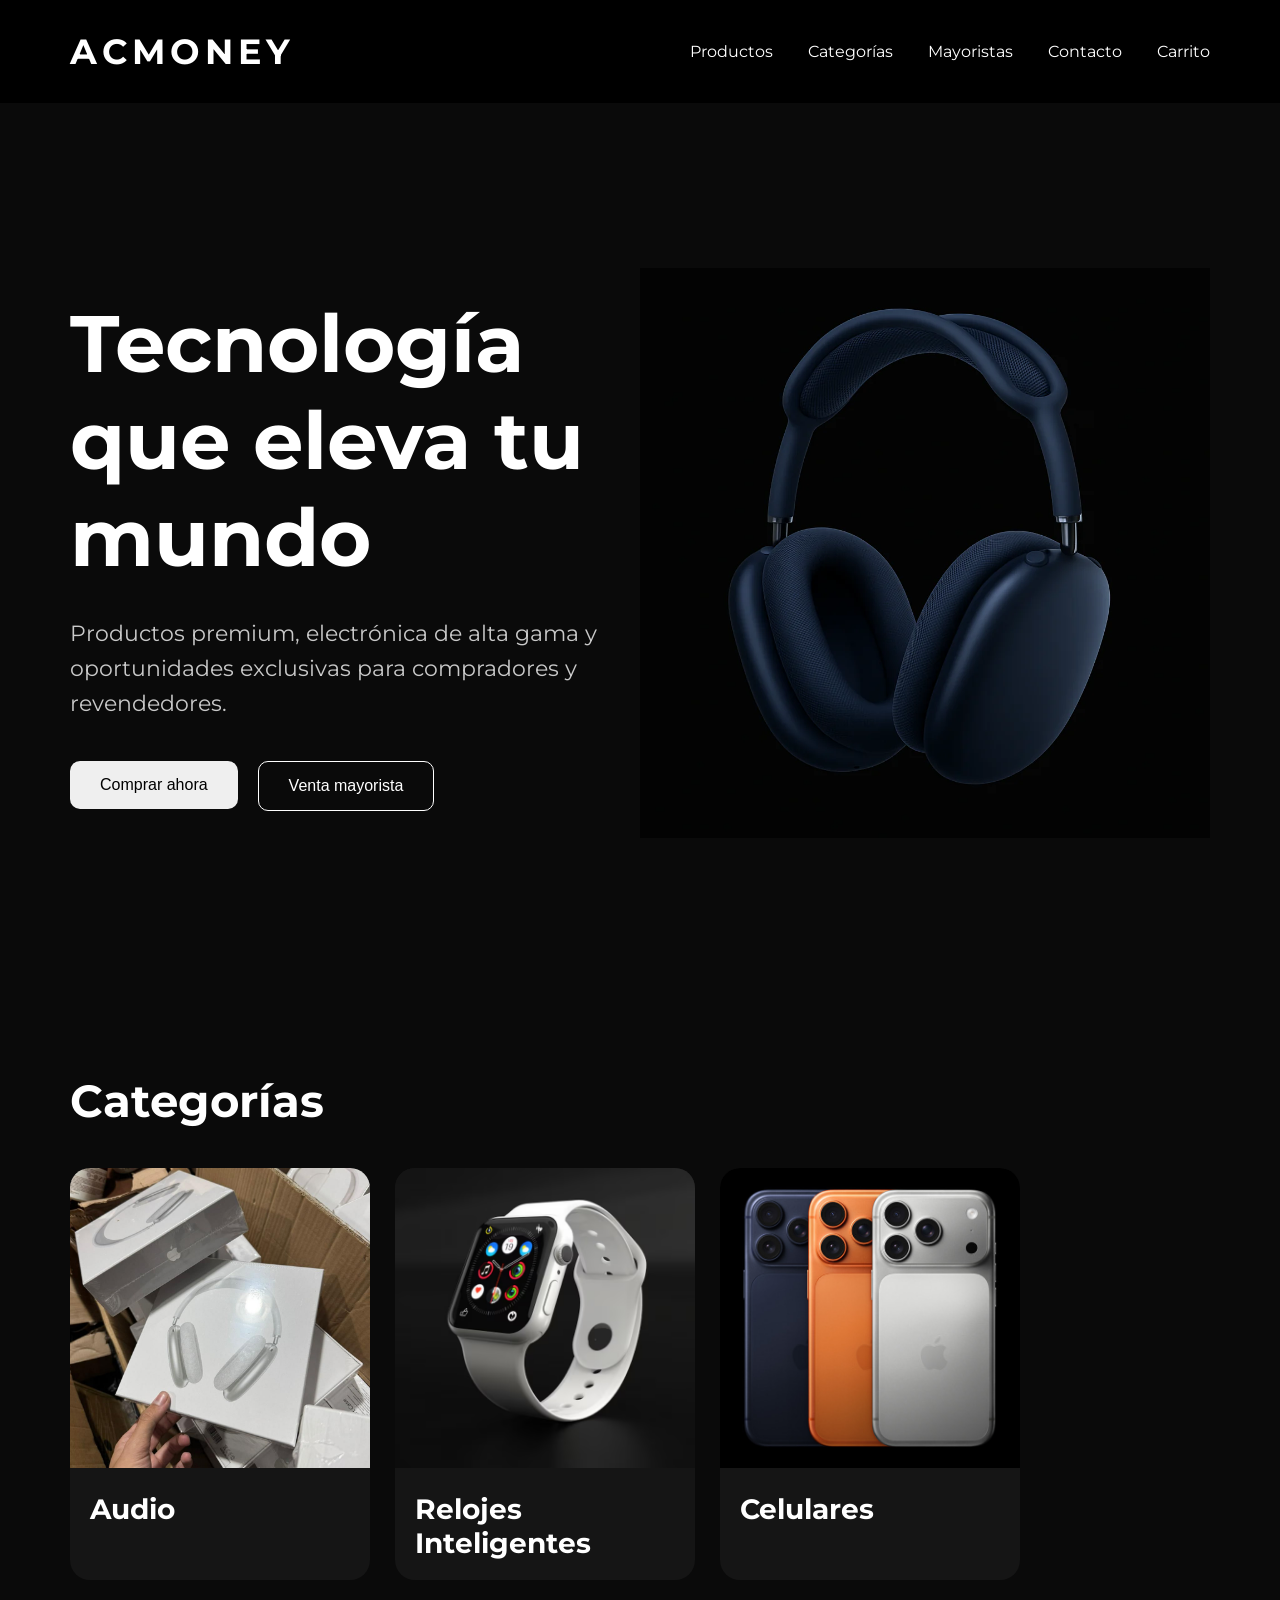
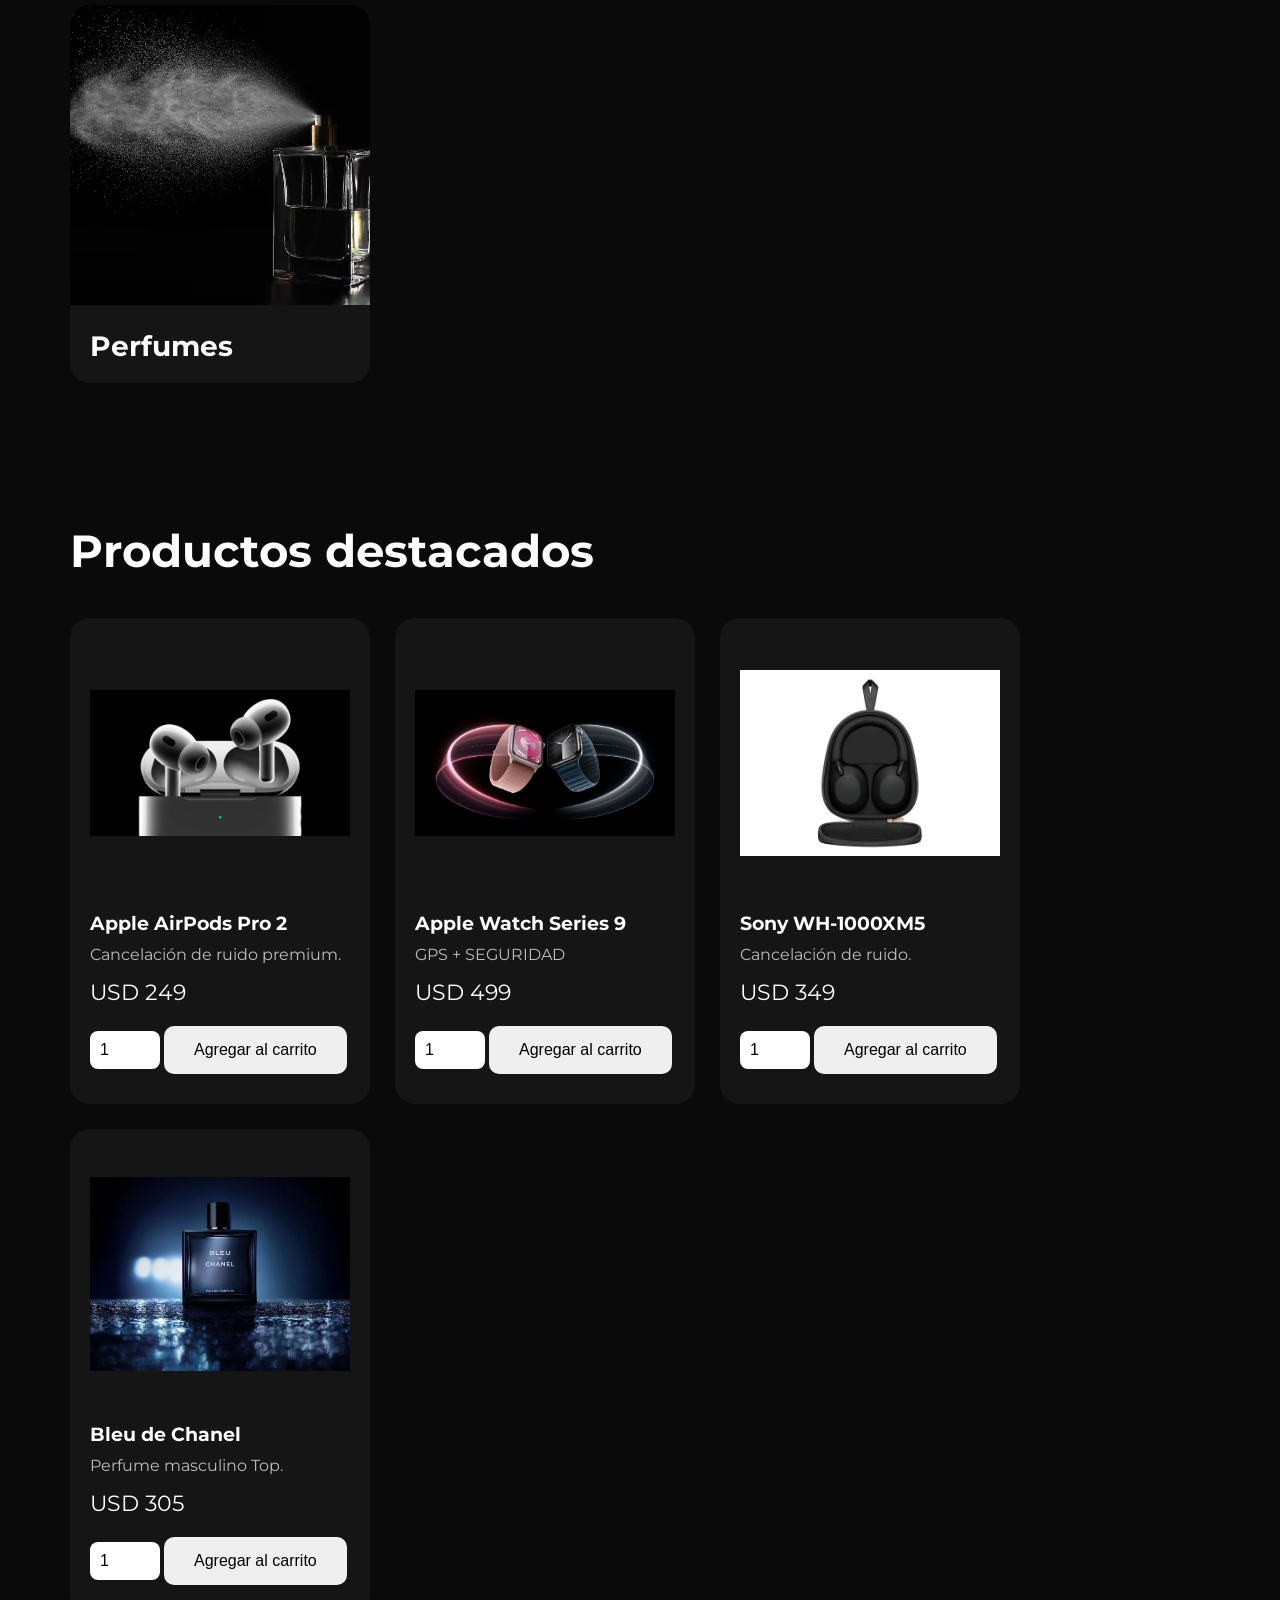
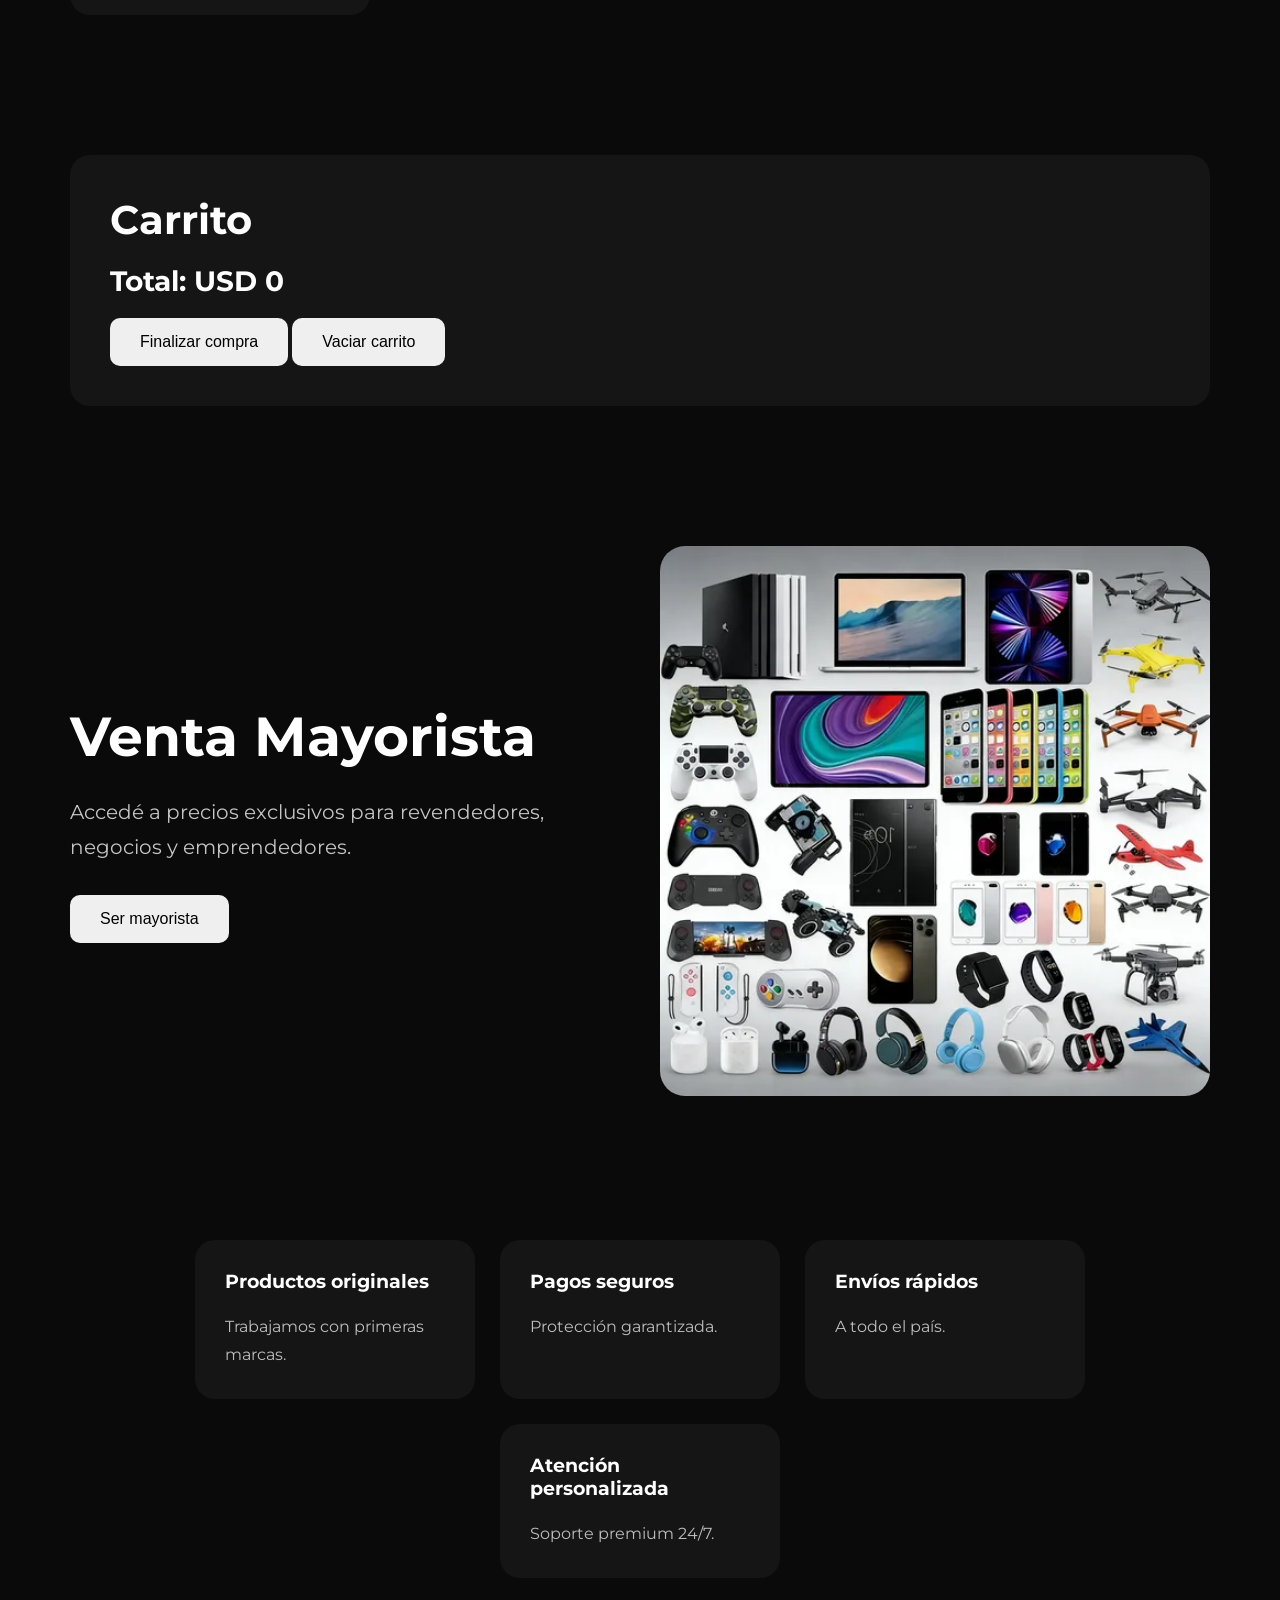
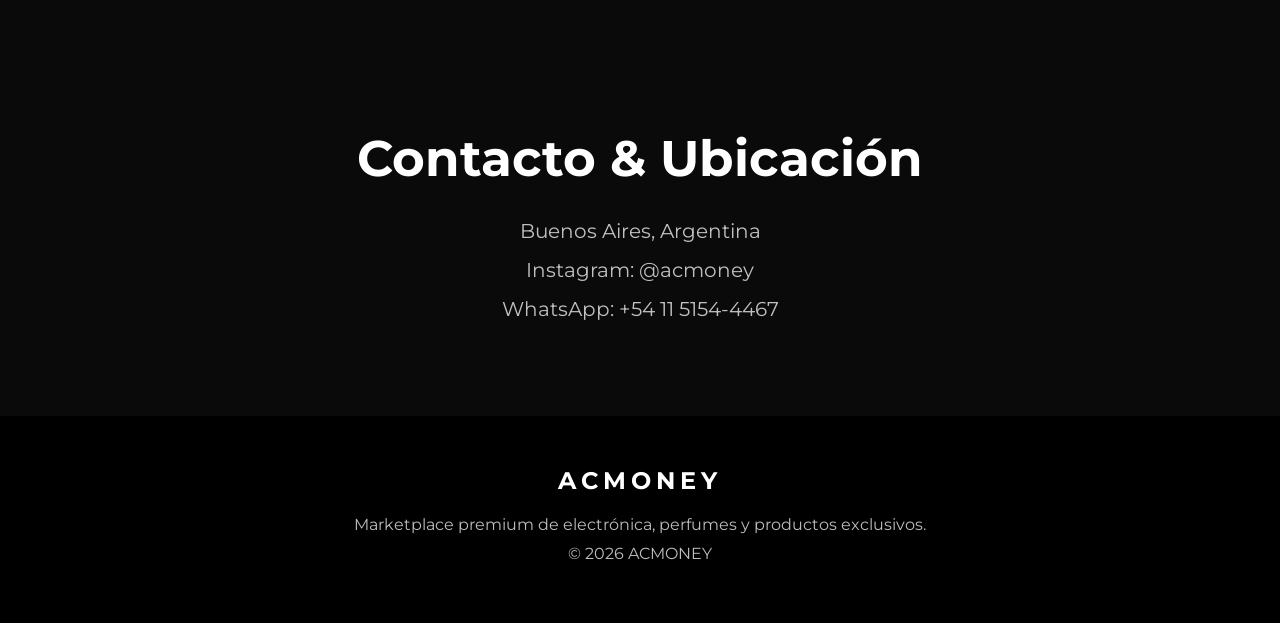
<file: index.html>
<!DOCTYPE html>
<html lang="es">
<head>
    <meta charset="UTF-8">
    <meta name="viewport" content="width=device-width, initial-scale=1.0">

    <title>ACMONEY</title>

    <link rel="stylesheet" href="estilos.css">

    <!-- GOOGLE FONTS -->
    <link rel="preconnect" href="https://fonts.googleapis.com">
    <link rel="preconnect" href="https://fonts.gstatic.com" crossorigin>

    <link href="https://fonts.googleapis.com/css2?family=Montserrat:wght@300;400;500;700;900&display=swap" rel="stylesheet">

</head>
<body>

    <!-- HEADER -->

    <header>

        <h1>ACMONEY</h1>

        <nav>
            <ul>
                <li><a href="#productos">Productos</a></li>
                <li><a href="#categorias">Categorías</a></li>
                <li><a href="#mayorista">Mayoristas</a></li>
                <li><a href="#contacto">Contacto</a></li>
                <li><a href="#carrito">Carrito</a></li>
            </ul>
        </nav>

    </header>


    <!-- HERO -->

    <section class="hero">

        <div class="hero_texto">

            <h2>Tecnología que eleva tu mundo</h2>

            <p>
                Productos premium, electrónica de alta gama y oportunidades
                exclusivas para compradores y revendedores.
            </p>

            <div class="hero_botones">
                <a href="#productos">
                   <button>Comprar ahora</button>
               </a>
                <a href="#mayorista">
    <button class="btn_secundario">
        Venta mayorista
    </button>
</a>
            </div>

        </div>

        <div class="hero_imagen">
            <img src="img/hero.png" alt="">
        </div>

    </section>


    <!-- CATEGORIAS -->

    <section class="categorias" id="categorias">

        <h2>Categorías</h2>

        <div class="contenedor_categorias">

            <a href="audio.html" class="categoria">

    <img src="img/audio.jpg" alt="">

    <h3>Audio</h3>

</a>

            <a href="relojes.html" class="categoria">

    <img src="img/watch.jpg" alt="">

    <h3>Relojes Inteligentes</h3>

</a>

           <a href="celulares.html" class="categoria">

    <img src="img/celulares.jpg" alt="">

    <h3>Celulares</h3>

</a>

           <a href="perfumes.html" class="categoria">

    <img src="img/perfume.jpg" alt="">

    <h3>Perfumes</h3>

</a>  

    </section>


    <!-- PRODUCTOS -->

   <section class="productos" id="productos">

        <div class="titulo_producto">
            <h2>Productos destacados</h2>
        </div>

        <div class="contenedor_productos">

            <div class="producto">

                <img src="img/airpods.jpg" alt="">

                <h3>Apple AirPods Pro 2</h3>

                <p>Cancelación de ruido premium.</p>

                <span>USD 249</span>

                <input type="number" id="cantidadAirpods" value="1" min="1">

<button onclick="agregarCarrito('AirPods Pro 2',249,document.getElementById('cantidadAirpods').value)">
    Agregar al carrito
</button>
            </div>


            <div class="producto">

                <img src="img/applewatch.jpg" alt="">

                <h3>Apple Watch Series 9</h3>

                <p>GPS + SEGURIDAD</p>

                <span>USD 499</span>

                <input type="number" id="cantidadWatch" value="1" min="1">

<button onclick="agregarCarrito('Apple Watch Series 9',499,document.getElementById('cantidadWatch').value
)">
    Agregar al carrito
</button>
            </div>


            <div class="producto">

                <img src="img/auriculares.jpg" alt="">

                <h3>Sony WH-1000XM5</h3>

                <p>Cancelación de ruido.</p>

                <span>USD 349</span>

 <input type="number" id="cantidadauriculares" value="1" min="1">

 <button onclick="agregarCarrito('Sony WH-1000XM5',349,document.getElementById('cantidadauriculares').value)">
    Agregar al carrito
</button>

            </div>


            <div class="producto">

                <img src="img/BleudeChanel.jpg" alt="">

                <h3>Bleu de Chanel</h3>

                <p>Perfume masculino Top.</p>

                <span>USD 305</span>

               <input type="number" id="cantidadBleudeChanel" value="1" min="1">

 <button onclick="agregarCarrito('Bleu de Chanel',305,document.getElementById('cantidadBleudeChanel').value)">
    Agregar al carrito
</button>

            </div>

        </div>

    </section>
<section class="carrito" id="carrito">

    <h2>Carrito</h2>

    <ul id="listaCarrito"></ul>

    <h3 id="total">
        Total: USD 0
    </h3>

    <button onclick="finalizarCompra()">
        Finalizar compra
    </button>

    <button onclick="vaciarCarrito()">
    Vaciar carrito
</button>

</section>

    <!-- MAYORISTAS -->

    <section class="mayorista" id="mayorista">

        <div class="mayorista_texto">

            <h2>Venta Mayorista</h2>

            <p>
                Accedé a precios exclusivos para revendedores,
                negocios y emprendedores.
            </p>

            <button onclick="mayorista()">
    Ser mayorista
</button>
        </div>

        <div class="mayorista_imagen">
            <img src="img/mayorista.jpg" alt="">
        </div>

    </section>


    <!-- BENEFICIOS -->

    <section class="beneficios">

        <div class="beneficio">
            <h3>Productos originales</h3>
            <p>Trabajamos con primeras marcas.</p>
        </div>

        <div class="beneficio">
            <h3>Pagos seguros</h3>
            <p>Protección garantizada.</p>
        </div>

        <div class="beneficio">
            <h3>Envíos rápidos</h3>
            <p>A todo el país.</p>
        </div>

        <div class="beneficio">
            <h3>Atención personalizada</h3>
            <p>Soporte premium 24/7.</p>
        </div>

    </section>


    <!-- CONTACTO -->

    <section class="contacto" id="contacto">

        <h2>Contacto & Ubicación</h2>

        <p>Buenos Aires, Argentina</p>

        <p>Instagram: @acmoney</p>

        <p>WhatsApp: +54 11 5154-4467</p>

    </section>


    <!-- FOOTER -->

    <footer>

        <h2>ACMONEY</h2>

        <p>
            Marketplace premium de electrónica,
            perfumes y productos exclusivos.
        </p>

        <p>© 2026 ACMONEY</p>

    </footer>
<script>

let productos = JSON.parse(localStorage.getItem("carrito")) || [];

actualizarCarrito();

function agregarCarrito(nombre, precio, cantidad){

    cantidad = parseInt(cantidad);

    productos.push({
        nombre: nombre,
        precio: precio,
        cantidad: cantidad
    });

    localStorage.setItem(
        "carrito",
        JSON.stringify(productos)
    );

    actualizarCarrito();
}

function actualizarCarrito(){

    let lista = document.getElementById("listaCarrito");

    let total = 0;

    lista.innerHTML = "";

    for(let i = 0; i < productos.length; i++){

        let subtotal =
        productos[i].precio * productos[i].cantidad;

        total += subtotal;

        lista.innerHTML += `
            <li>
                ${productos[i].nombre}
                x${productos[i].cantidad}
                - USD ${subtotal}
            </li>
        `;
    }

    document.getElementById("total").innerHTML =
    "Total: USD " + total;
}

function finalizarCompra(){

    let mensaje =
    "Hola, quiero realizar una compra en ACMONEY.%0A%0A";

    let total = 0;

    mensaje += "Productos:%0A";

    for(let i = 0; i < productos.length; i++){

        let subtotal =
        productos[i].precio * productos[i].cantidad;

        total += subtotal;

        mensaje +=
        "- " +
        productos[i].nombre +
        " x" +
        productos[i].cantidad +
        " - USD " +
        subtotal +
        "%0A";
    }

    mensaje += "%0A";

    mensaje += "Total: USD " + total;

    window.open(
    "https://wa.me/5491151544467?text=" + mensaje
    );
}
function mayorista(){

    let mensaje =
    "Hola, quiero información para comprar al por mayor en ACMONEY.";

    window.open(
    "https://wa.me/5491151544467?text=" +
    encodeURIComponent(mensaje)
    );
}

function vaciarCarrito(){

    productos = [];

    localStorage.removeItem("carrito");

    actualizarCarrito();
}

</script>

</body>
</html>
</file>
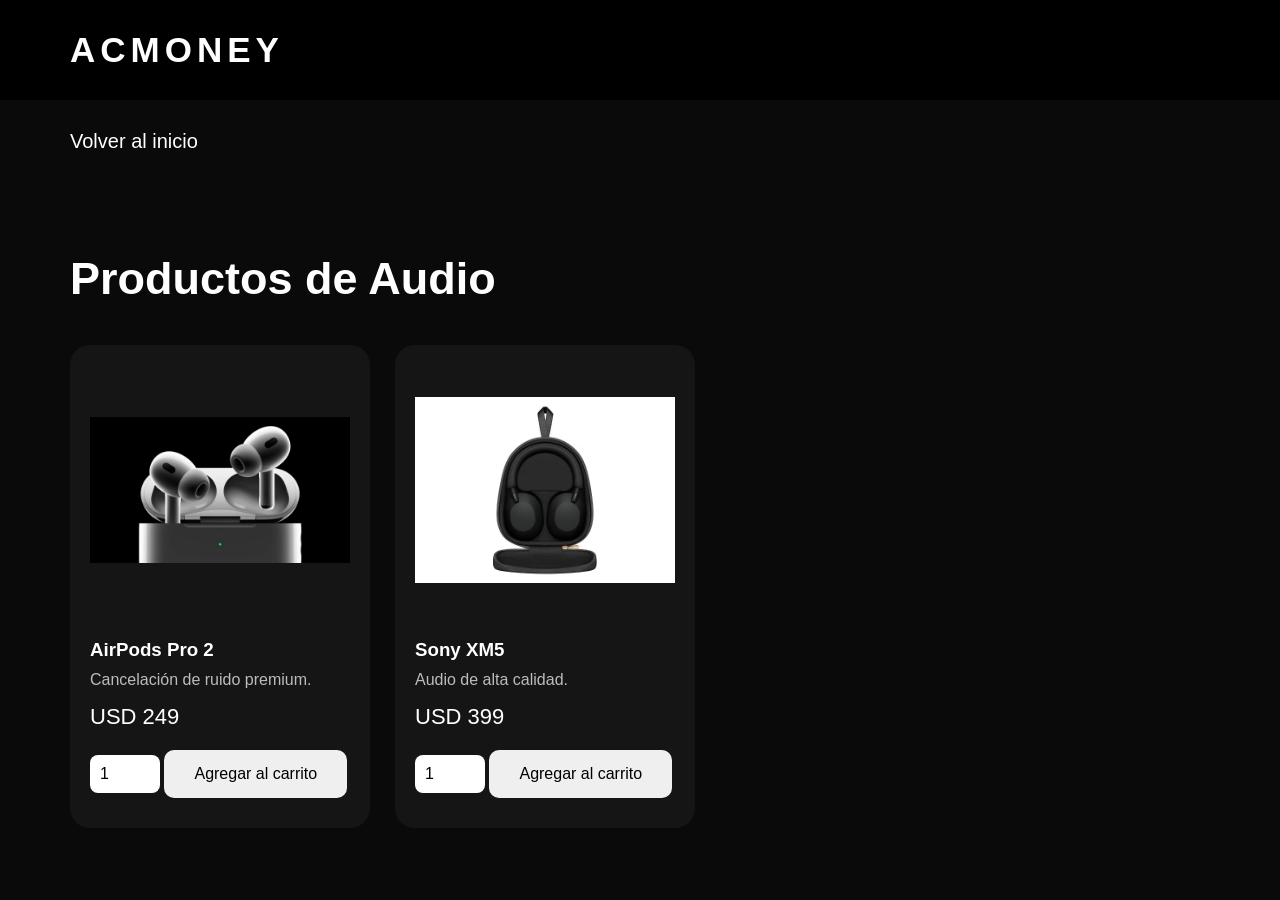
<file: audio.html>
<!DOCTYPE html>
<html lang="es">
<head>
    <meta charset="UTF-8">
    <meta name="viewport" content="width=device-width, initial-scale=1.0">

    <title>Audio - ACMONEY</title>

    <link rel="stylesheet" href="estilos.css">
</head>
<body>

<header>

    <h1>ACMONEY</h1>

</header>

<a href="index.html" class="volver">
      Volver al inicio   
</a>

<section class="productos">

    <div class="titulo_producto">

        <h2>Productos de Audio</h2>

    </div>

    <div class="contenedor_productos">

        <div class="producto">

            <img src="img/airpods.jpg" alt="">

            <h3>AirPods Pro 2</h3>

            <p>Cancelación de ruido premium.</p>

            <span>USD 249</span>

<input type="number" id="cantidadAirpods" value="1" min="1">

<button onclick="agregarCarrito('AirPods Pro 2',249,document.getElementById('cantidadAirpods').value)">
    Agregar al carrito
</button>

        </div>

        <div class="producto">

            <img src="img/auriculares.jpg" alt="">

            <h3>Sony XM5</h3>

            <p>Audio de alta calidad.</p>

            <span>USD 399</span>

 <input type="number" id="cantidadauriculares" value="1" min="1">

<button onclick="agregarCarrito('Sony XM5',399,document.getElementById('cantidadauriculares').value)">
    Agregar al carrito
</button>    
         
</button>

        </div>

    </div>

</section>

<script>

let productos = JSON.parse(localStorage.getItem("carrito")) || [];

function agregarCarrito(nombre, precio, cantidad){

    cantidad = parseInt(cantidad);

    productos.push({
        nombre: nombre,
        precio: precio,
        cantidad: cantidad
    });

    localStorage.setItem(
        "carrito",
        JSON.stringify(productos)
    );

    alert("Producto agregado al carrito");
}

</script>


</body>
</html>
</file>
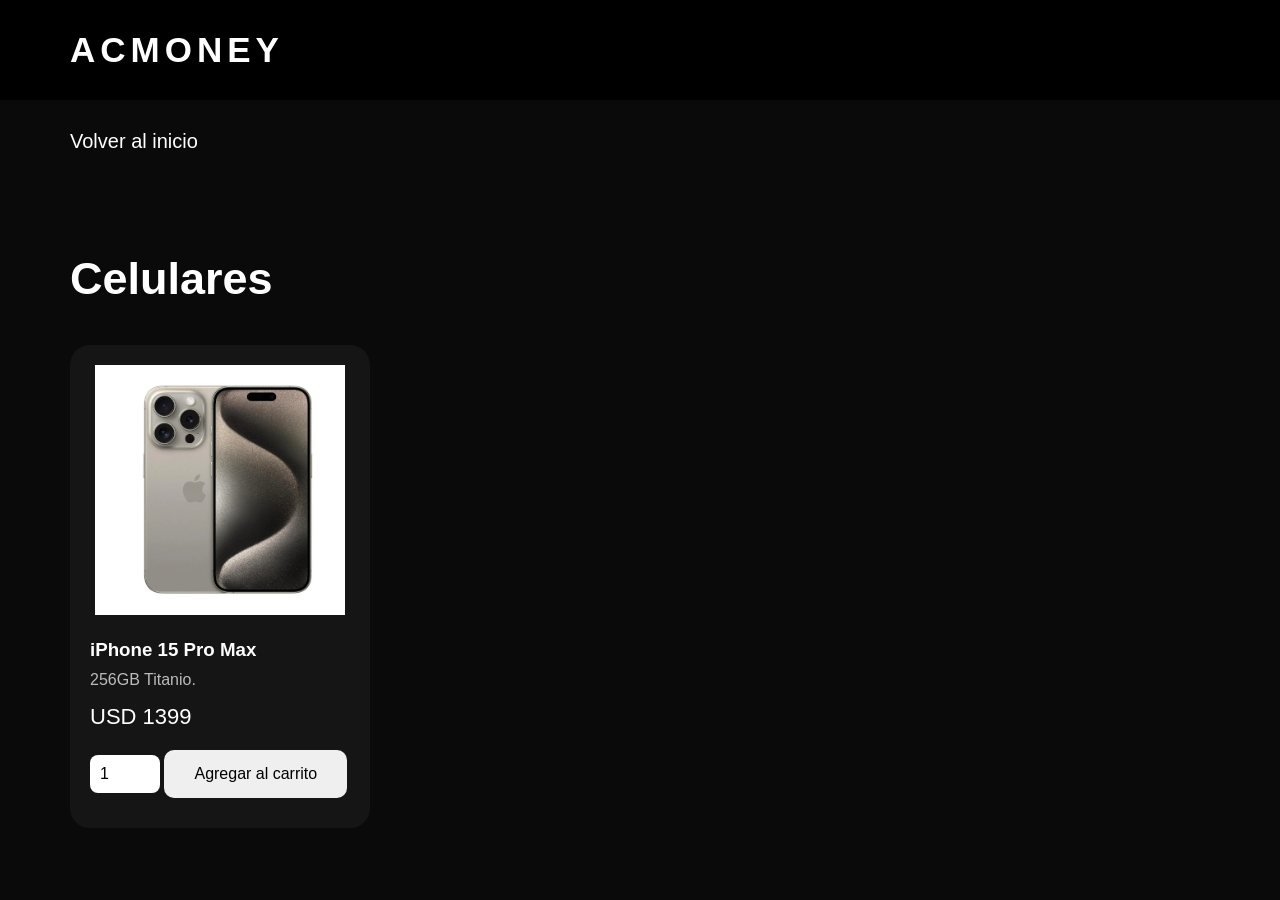
<file: celulares.html>
<!DOCTYPE html>
<html lang="es">
<head>
    <meta charset="UTF-8">

    <title>Celulares - ACMONEY</title>

    <link rel="stylesheet" href="estilos.css">
</head>
<body>

<header>
    <h1>ACMONEY</h1>
</header>

<a href="index.html" class="volver">
    Volver al inicio   
</a>

<section class="productos">

    <div class="titulo_producto">

        <h2>Celulares</h2>

    </div>

    <div class="contenedor_productos">

        <div class="producto">

            <img src="img/iphone15.jpg" alt="">

            <h3>iPhone 15 Pro Max</h3>

            <p>256GB Titanio.</p>

            <span>USD 1399</span>

         <input type="number" id="cantidadiphone15" value="1" min="1">

 <button onclick="agregarCarrito('iPhone 15 Pro Max',1399,document.getElementById('cantidadiphone15').value)">
    Agregar al carrito
</button>

        </div>

    </div>

</section>

<script>

let productos = JSON.parse(localStorage.getItem("carrito")) || [];

function agregarCarrito(nombre, precio, cantidad){

    cantidad = parseInt(cantidad);

    productos.push({
        nombre: nombre,
        precio: precio,
        cantidad: cantidad
    });

    localStorage.setItem(
        "carrito",
        JSON.stringify(productos)
    );

    alert("Producto agregado al carrito");
}

</script>


</body>
</html>
</file>
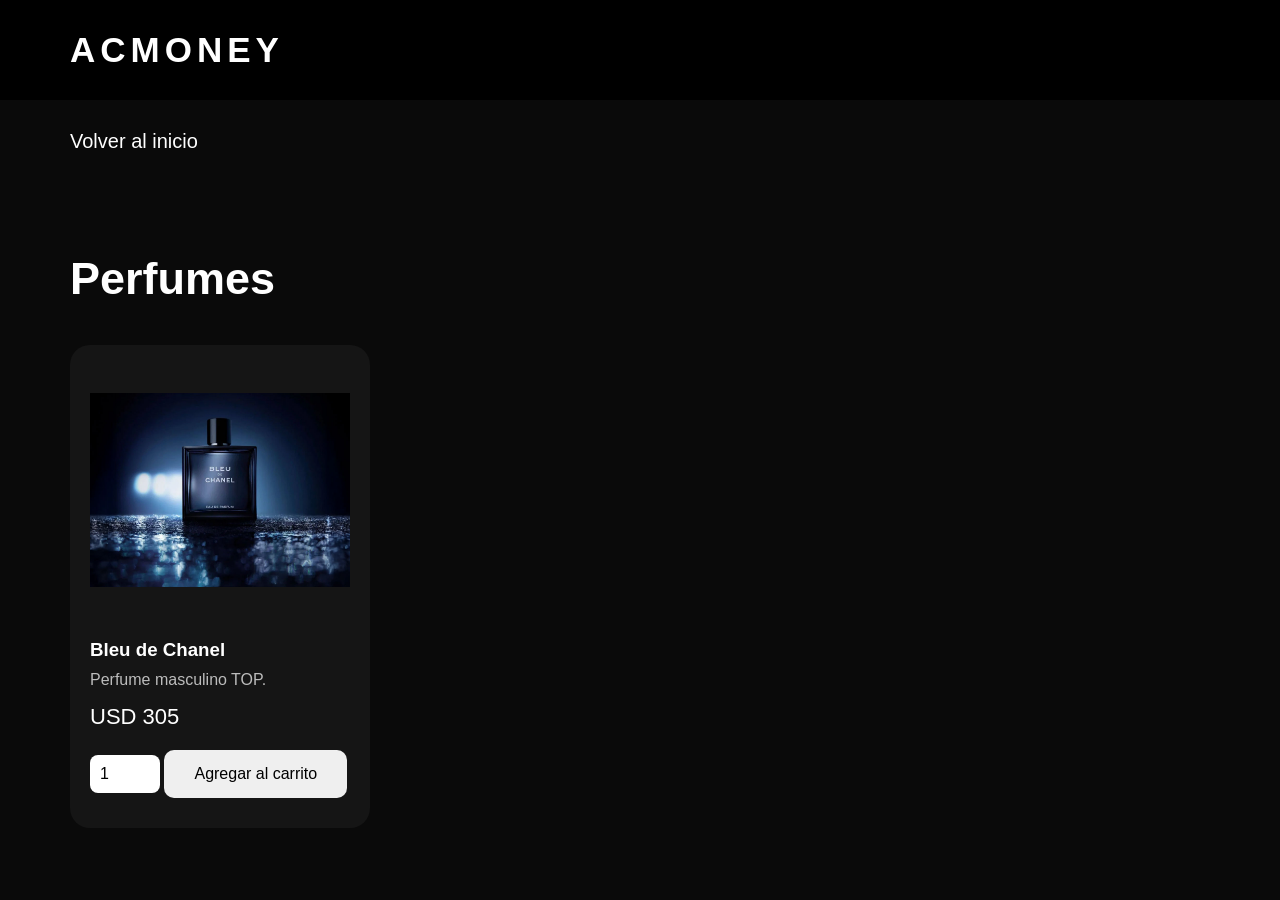
<file: perfumes.html>
<!DOCTYPE html>
<html lang="es">
<head>
    <meta charset="UTF-8">

    <title>Perfumes - ACMONEY</title>

    <link rel="stylesheet" href="estilos.css">
</head>
<body>

<header>
    <h1>ACMONEY</h1>
</header>

<a href="index.html" class="volver">
    Volver al inicio   
</a>

<section class="productos">

    <div class="titulo_producto">

        <h2>Perfumes</h2>

    </div>

    <div class="contenedor_productos">

        <div class="producto">

            <img src="img/BleudeChanel.jpg" alt="">

            <h3>Bleu de Chanel</h3>

            <p>Perfume masculino TOP.</p>

            <span>USD 305</span>

            <input type="number" id="cantidadBleudeChanel" value="1" min="1">

 <button onclick="agregarCarrito('Bleu de Chanel',305,document.getElementById('cantidadBleudeChanel').value)">
    Agregar al carrito
</button>

        </div>

    </div>

</section>

<script>

let productos = JSON.parse(localStorage.getItem("carrito")) || [];

function agregarCarrito(nombre, precio, cantidad){

    cantidad = parseInt(cantidad);

    productos.push({
        nombre: nombre,
        precio: precio,
        cantidad: cantidad
    });

    localStorage.setItem(
        "carrito",
        JSON.stringify(productos)
    );

    alert("Producto agregado al carrito");
}

</script>

</body>
</html>
</file>
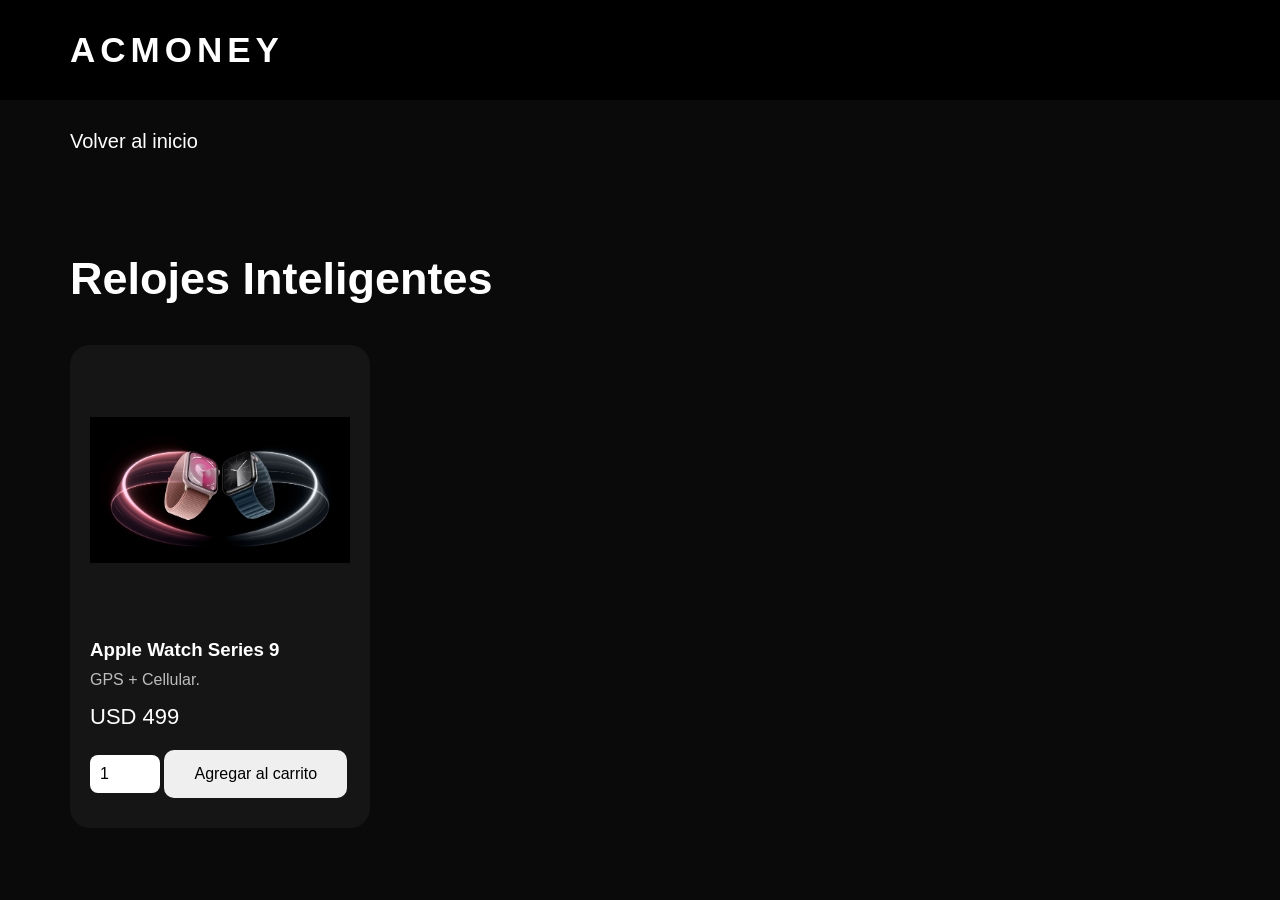
<file: relojes.html>
<!DOCTYPE html>
<html lang="es">
<head>
    <meta charset="UTF-8">

    <title>Relojes - ACMONEY</title>

    <link rel="stylesheet" href="estilos.css">
</head>
<body>

<header>
    <h1>ACMONEY</h1>
</header>

<a href="index.html" class="volver">
      Volver al inicio   
</a>

<section class="productos">

    <div class="titulo_producto">

        <h2>Relojes Inteligentes</h2>

    </div>

    <div class="contenedor_productos">

        <div class="producto">

            <img src="img/applewatch.jpg" alt="">

            <h3>Apple Watch Series 9</h3>

            <p>GPS + Cellular.</p>

            <span>USD 499</span>

            <input type="number" id="cantidadapplewatch" value="1" min="1">

<button onclick="agregarCarrito('Apple Watch Series 9',499,document.getElementById('cantidadapplewatch').value)">
    Agregar al carrito
</button>


        </div>

    </div>

</section>

<script>

let productos = JSON.parse(localStorage.getItem("carrito")) || [];

function agregarCarrito(nombre, precio, cantidad){

    cantidad = parseInt(cantidad);

    productos.push({
        nombre: nombre,
        precio: precio,
        cantidad: cantidad
    });

    localStorage.setItem(
        "carrito",
        JSON.stringify(productos)
    );

    alert("Producto agregado al carrito");
}

</script>

</body>
</html>
</file>
<file: estilos.css>
*{
    margin: 0;
    padding: 0;
    box-sizing: border-box;
}

body{
    background-color: #0a0a0a;
    color: white;
    font-family: "Montserrat", sans-serif;
}

/* HEADER */

header{

    display: flex;
    justify-content: space-between;
    align-items: center;

    padding: 30px 70px;

    background-color: #000000;

    position: sticky;
    top: 0;
}

header h1{
    font-size: 35px;
    letter-spacing: 5px;
}

nav ul{

    display: flex;
    gap: 35px;

    list-style: none;
}

nav ul li a{

    text-decoration: none;
    color: white;

    transition: 0.3s;
}

nav ul li a:hover{
    color: gray;
}

/* HERO */

.hero{

    min-height: 100vh;

    display: flex;
    justify-content: space-between;
    align-items: center;

    padding: 70px;
}

.hero_texto{
    width: 50%;
}

.hero_texto h2{

    font-size: 80px;

    margin-bottom: 30px;
}

.hero_texto p{

    color: #c9c9c9;

    font-size: 22px;

    line-height: 35px;

    margin-bottom: 40px;
}

.hero_botones{

    display: flex;
    gap: 20px;
}

button{

    padding: 15px 30px;

    border-radius: 10px;

    border: none;

    font-size: 16px;

    cursor: pointer;

    transition: 0.3s;
}

button:hover{
    transform: scale(1.05);
}

.btn_secundario{

    background-color: transparent;

    color: white;

    border: 1px solid white;
}

.hero_imagen{

    width: 50%;

    display: flex;
    justify-content: center;
}

.hero_imagen img{

    width: 100%;
    max-width: 600px;
}

/* CATEGORIAS */

.categorias{

    padding: 70px;
}

.categorias h2{

    margin-bottom: 40px;

    font-size: 45px;
}

.contenedor_categorias{

    display: flex;
    gap: 25px;

    flex-wrap: wrap;
}

.categoria{

    background-color: #151515;

    width: 300px;

    border-radius: 20px;

    overflow: hidden;

    transition: 0.3s;
}

.categoria:hover{
    transform: translateY(-10px);
}

.categoria img{

    width: 100%;
    height: 300px;

    object-fit: cover;
}

.categoria h3{

    padding: 20px;

    font-size: 28px;
}
.categoria{

    text-decoration: none;

    color: white;
}

/* PRODUCTOS */

.productos{

    padding: 70px;
}

.titulo_producto h2{

    font-size: 45px;

    margin-bottom: 40px;
}

.contenedor_productos{

    display: flex;

    gap: 25px;

    flex-wrap: wrap;
}

.producto{

    background-color: #151515;

    width: 300px;

    border-radius: 20px;

    padding: 20px;

    transition: 0.3s;
}

.producto:hover{

    transform: translateY(-10px);
}

.producto img{

    width: 100%;

    height: 250px;

    object-fit: contain;
}

.producto h3{

    margin-top: 20px;

    margin-bottom: 10px;
}

.producto p{

    color: #bcbcbc;

    margin-bottom: 15px;
}

.producto span{

    display: block;

    font-size: 22px;

    margin-bottom: 20px;
}

/* CARRITO */

.carrito{

    background-color: #151515;

    margin: 70px;

    padding: 40px;

    border-radius: 20px;
}

.carrito h2{

    font-size: 40px;

    margin-bottom: 20px;
}

.carrito ul{

    margin-bottom: 20px;

    line-height: 35px;

    color: #cfcfcf;
}

.carrito h3{

    margin-bottom: 20px;

    font-size: 28px;
}


/* MAYORISTA */

.mayorista{

    display: flex;
    justify-content: space-between;
    align-items: center;

    padding: 70px;

    gap: 40px;
}

.mayorista_texto{

    width: 50%;
}

.mayorista_texto h2{

    font-size: 55px;

    margin-bottom: 25px;
}

.mayorista_texto p{

    color: #c4c4c4;

    line-height: 35px;

    margin-bottom: 30px;

    font-size: 20px;
}

.mayorista_imagen{

    width: 50%;
}

.mayorista_imagen img{

    width: 100%;

    border-radius: 25px;
}

/* BENEFICIOS */

.beneficios{

    display: flex;
    justify-content: center;

    gap: 25px;

    flex-wrap: wrap;

    padding: 70px;
}

.beneficio{

    background-color: #151515;

    width: 280px;

    padding: 30px;

    border-radius: 20px;
}

.beneficio h3{

    margin-bottom: 20px;
}

.beneficio p{

    color: #bdbdbd;

    line-height: 28px;
}

/* CONTACTO */

.contacto{

    text-align: center;

    padding: 80px;
}

.contacto h2{

    font-size: 50px;

    margin-bottom: 30px;
}

.contacto p{

    color: #c0c0c0;

    margin-bottom: 15px;

    font-size: 20px;
}

/* FOOTER */

footer{

    background-color: black;

    text-align: center;

    padding: 50px;
}

footer h2{

    margin-bottom: 20px;

    letter-spacing: 5px;
}

footer p{

    color: #bcbcbc;

    margin-bottom: 10px;
}

input[type="number"]{

    width: 70px;

    padding: 10px;

    margin-bottom: 15px;

    border-radius: 8px;

    border: none;

    font-size: 16px;
}

/* RESPONSIVE */

@media(max-width: 1000px){

    .hero,
    .mayorista{

        flex-direction: column;
    }

    .hero_texto,
    .hero_imagen,
    .mayorista_texto,
    .mayorista_imagen{

        width: 100%;
    }

    .hero_texto h2{

        font-size: 55px;
    }

    header{

        flex-direction: column;

        gap: 20px;
    }

}

.volver{

    display: inline-block;

    margin: 30px 70px;

    color: white;

    text-decoration: none;

    font-size: 20px;

    transition: 0.3s;
}

.volver:hover{

    color: gray;
}
</file>
